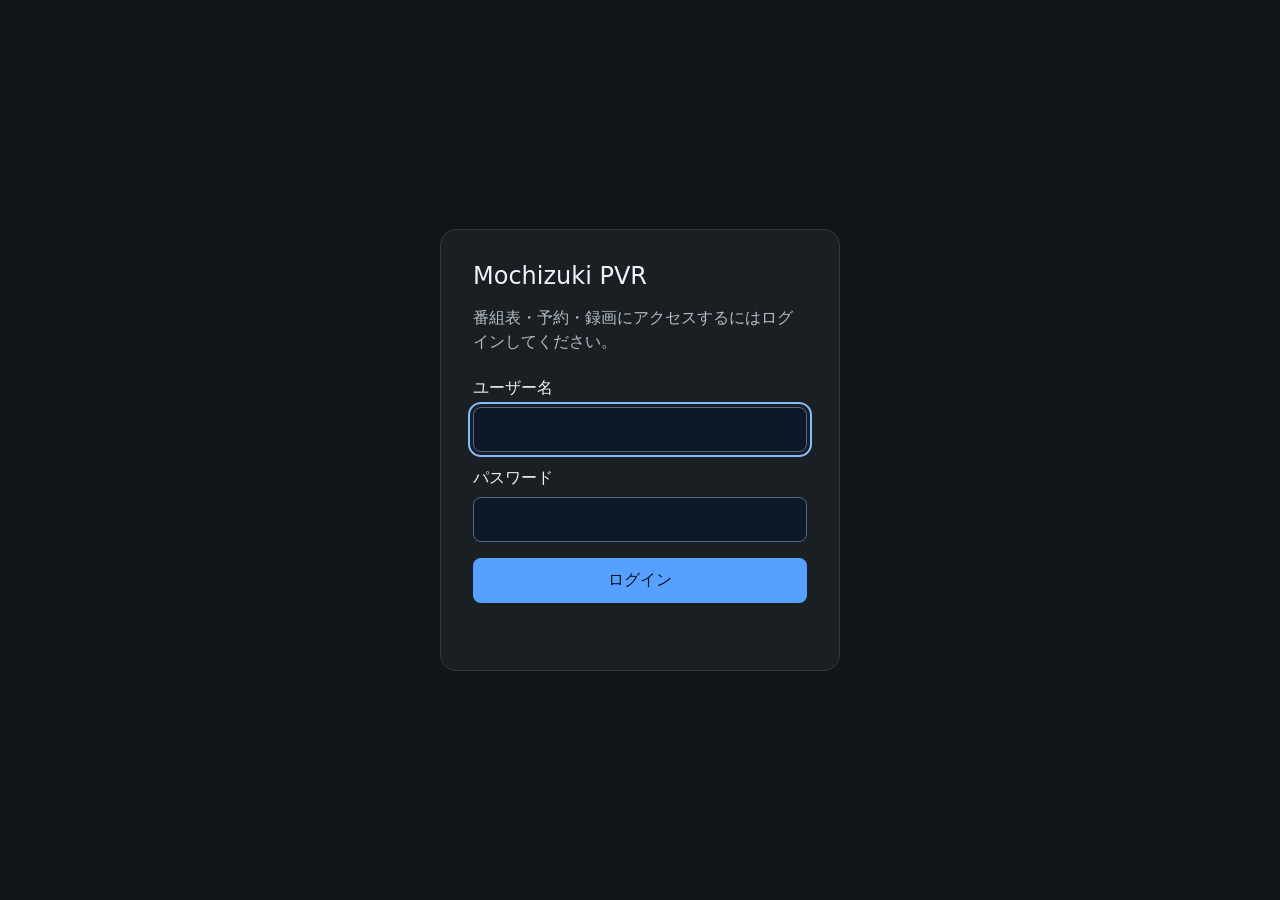
<file: web/login.html>
<!doctype html>
<html lang="ja">
<head>
  <meta charset="utf-8">
  <meta name="viewport" content="width=device-width, initial-scale=1">
  <title>ログイン | Mochizuki PVR</title>
  <link rel="icon" href="/favicon.ico" sizes="any">
  <link rel="icon" type="image/png" href="/favicon.png" sizes="256x256">
  <style>
    *, *::before, *::after { box-sizing: border-box; }
    :root { color-scheme: dark; font-family: system-ui, sans-serif; background: #111518; color: #eef3fb; }
    body { min-height: 100vh; margin: 0; display: grid; place-items: center; }
    main { width: min(100% - 2rem, 25rem); padding: 2rem; border: 1px solid #30383e; border-radius: 1rem; background: #191f23; }
    h1 { margin: 0 0 .5rem; font-size: 1.5rem; font-weight: 500; } p { color: #b4bdc5; line-height: 1.5; }
    form { display: grid; gap: 1rem; margin-top: 1.5rem; min-width: 0; } label { display: grid; gap: .5rem; font-weight: 500; min-width: 0; }
    input, button { font: inherit; border-radius: .5rem; padding: .75rem; } input { border: 1px solid #526786; background: #0f1827; color: inherit; }
    button { border: 0; background: #56a1ff; color: #071321; font-weight: 500; cursor: pointer; } button:hover { background: #85bbff; } button:disabled { opacity: .65; cursor: wait; }
    input:focus-visible, button:focus-visible { outline: 2px solid #85bbff; outline-offset: 3px; }
    #error { min-height: 1.4em; color: #ffb4ab; margin: .8rem 0 0; }
    input { width: 100%; min-width: 0; } #error { overflow-wrap: anywhere; }
  </style>
</head>
<body>
  <main>
    <h1>Mochizuki PVR</h1>
    <p>番組表・予約・録画にアクセスするにはログインしてください。</p>
    <form id="loginForm">
      <label>ユーザー名<input id="username" name="username" autocomplete="username" required autofocus></label>
      <label>パスワード<input id="password" name="password" type="password" autocomplete="current-password" required></label>
      <button id="submit" type="submit">ログイン</button>
    </form>
    <p id="error" role="alert"></p>
  </main>
  <script>
    (function () {
      var form = document.getElementById("loginForm");
      var button = document.getElementById("submit");
      var error = document.getElementById("error");
      var submitting = false;
      form.addEventListener("submit", function (event) {
        event.preventDefault();
        if (submitting) { return; }
        submitting = true;
        error.textContent = "";
        button.disabled = true;
        button.setAttribute("aria-busy", "true");
        var controller = typeof window.AbortController === "function" ? new window.AbortController() : null;
        var timer;
        var timeout = new Promise(function (resolve, reject) {
          timer = window.setTimeout(function () {
            if (controller) { controller.abort(); }
            var failure = new Error("ログインの応答待ちがタイムアウトしました。");
            failure.name = "AbortError";
            reject(failure);
          }, 15000);
        });
        Promise.race([timeout, fetch("/api/auth/login", {
          method: "POST",
          credentials: "same-origin",
          signal: controller ? controller.signal : undefined,
          headers: { "Content-Type": "application/json" },
          body: JSON.stringify({ username: document.getElementById("username").value, password: document.getElementById("password").value })
        })]).then(function (response) {
          if (!response.ok) {
            var message = "ログイン処理に失敗しました。再試行してください。";
            if (response.status === 401) { message = "ユーザー名またはパスワードが正しくありません。入力内容を確認して再試行してください。"; }
            else if (response.status === 403) { message = "ログインが許可されていません。接続先とアクセス権を確認して再試行してください。"; }
            else if (response.status === 429) { message = "ログインの試行が多すぎます。しばらく待ってから再試行してください。"; }
            else if (response.status >= 500) { message = "サーバーでログイン処理に失敗しました。しばらく待ってから再試行してください。"; }
            throw new Error(message);
          }
          window.location.assign("/");
        }).catch(function (err) {
          error.textContent = err.name === "AbortError" ? "サーバーからの応答がありません。接続を確認して再試行してください。" : err.name === "TypeError" ? "サーバーに接続できません。接続を確認して再試行してください。" : err.message;
          submitting = false;
          button.disabled = false;
        }).finally(function () {
          window.clearTimeout(timer);
          button.removeAttribute("aria-busy");
        });
      });
    }());
  </script>
</body>
</html>
</file>
